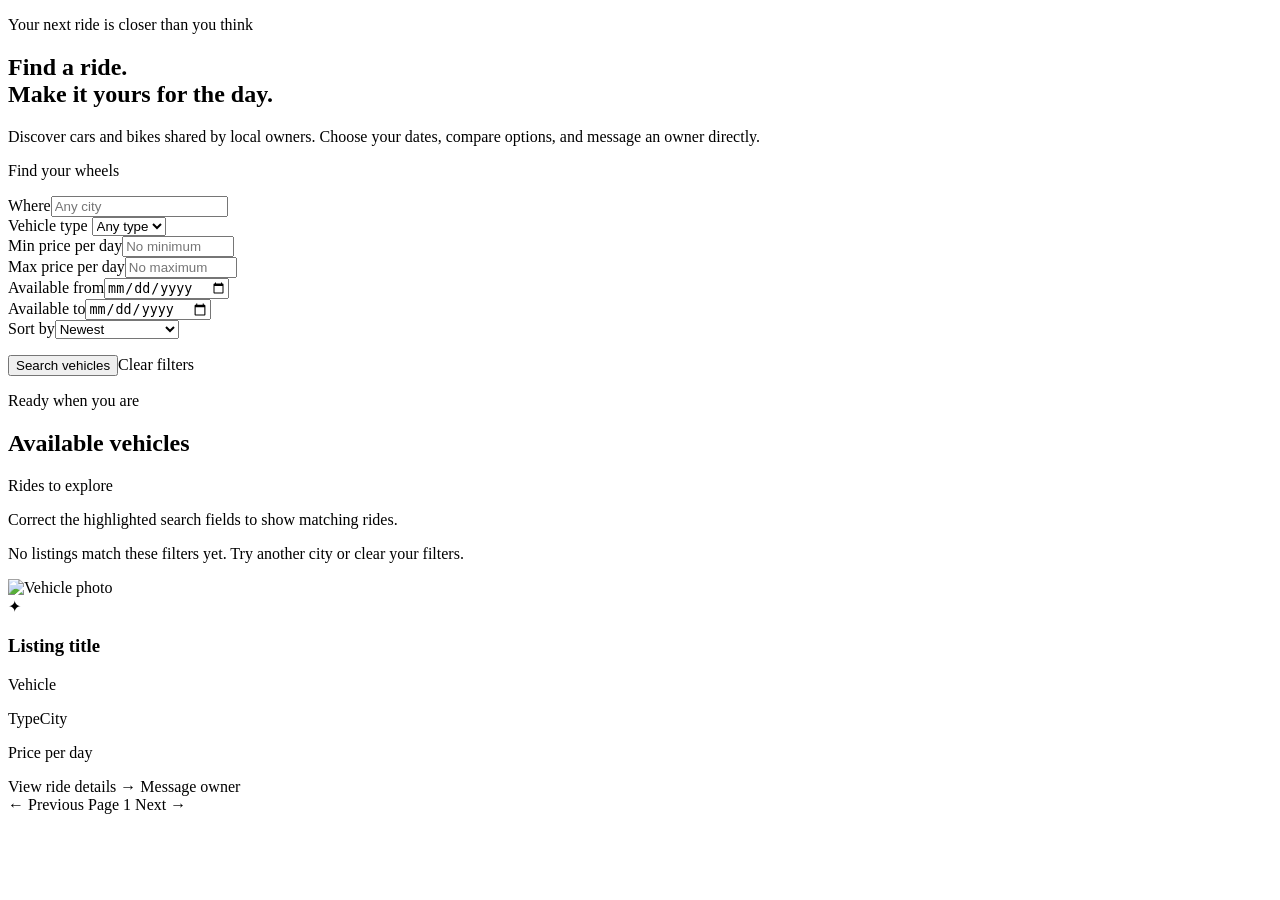
<file: src/main/resources/templates/index.html>
<!DOCTYPE html>
<html lang="en" xmlns:th="http://www.thymeleaf.org">
<head>
    <meta charset="UTF-8">
    <meta name="viewport" content="width=device-width, initial-scale=1">
    <title>IdleWheels | Find a vehicle</title>
    <link rel="stylesheet" th:href="@{/css/style.css}">
</head>
<body>
<div th:replace="~{fragments/navbar :: navbar}"></div>
<main class="container">
    <section class="hero">
        <div>
            <p class="hero-kicker">Your next ride is closer than you think</p>
            <h1>Find a ride.<br>Make it yours for the day.</h1>
            <p>Discover cars and bikes shared by local owners. Choose your dates, compare options, and message an owner directly.</p>
        </div>
        <div class="hero-art" aria-hidden="true"></div>
    </section>
    <section class="search-panel" aria-label="Search available vehicles">
        <p class="eyebrow">Find your wheels</p>
        <form th:action="@{/listings}" th:object="${searchForm}" method="get" class="search-form">
            <div><label for="city">Where</label><input id="city" type="text" th:field="*{city}" placeholder="Any city"></div>
            <div><label for="vehicleType">Vehicle type</label>
                <select id="vehicleType" th:field="*{vehicleType}">
                    <option value="">Any type</option><option value="CAR">Car</option><option value="BIKE">Bike</option>
                </select>
            </div>
            <div><label for="minimumPrice">Min price per day</label><input id="minimumPrice" type="number" th:field="*{minimumPrice}" min="0.01" max="1000000" step="0.01" placeholder="No minimum"></div>
            <div><label for="maximumPrice">Max price per day</label><input id="maximumPrice" type="number" th:field="*{maximumPrice}" min="0.01" max="1000000" step="0.01" placeholder="No maximum"></div>
            <div><label for="availableFrom">Available from</label><input id="availableFrom" type="date" th:field="*{availableFrom}"></div>
            <div><label for="availableTo">Available to</label><input id="availableTo" type="date" th:field="*{availableTo}"></div>
            <div><label for="sort">Sort by</label><select id="sort" th:field="*{sort}">
                <option value="NEWEST">Newest</option><option value="PRICE_LOW_TO_HIGH">Price: low to high</option><option value="PRICE_HIGH_TO_LOW">Price: high to low</option>
            </select></div>
            <input type="hidden" th:field="*{page}">
            <p class="error" th:errors="*{minimumPrice}"></p><p class="error" th:errors="*{maximumPrice}"></p>
            <p class="error" th:errors="*{vehicleType}"></p><p class="error" th:errors="*{sort}"></p>
            <p class="error" th:errors="*{priceRangeValid}"></p><p class="error" th:errors="*{datePairValid}"></p><p class="error" th:errors="*{dateOrderValid}"></p>
            <div class="form-actions"><button type="submit">Search vehicles</button><a th:href="@{/listings}">Clear filters</a></div>
        </form>
    </section>
    <div class="section-heading">
        <div><p class="eyebrow">Ready when you are</p><h2>Available vehicles</h2></div>
        <p th:text="|${searchPage.totalResults} rides to explore|">Rides to explore</p>
    </div>
    <p class="empty-state" th:if="${searchInvalid}">Correct the highlighted search fields to show matching rides.</p>
    <p class="empty-state" th:if="${!searchInvalid and #lists.isEmpty(searchPage.items)}">No listings match these filters yet. Try another city or clear your filters.</p>
    <section class="listing-grid">
        <article class="listing-card" th:each="card : ${searchPage.items}">
            <img class="listing-photo" th:if="${card.photoUrl != null}"
                 th:src="${card.photoUrl}" alt="Vehicle photo">
            <div class="listing-placeholder" th:if="${card.photoUrl == null}" aria-label="No vehicle photo">✦</div>
            <div class="listing-card-body">
                <h3 th:text="${card.listing.title}">Listing title</h3>
                <p th:text="|${card.listing.vehicle.make} ${card.listing.vehicle.model}|">Vehicle</p>
                <div class="listing-meta"><span class="tag" th:text="${card.listing.vehicle.vehicleType}">Type</span><span class="tag" th:text="${card.listing.city}">City</span></div>
                <p class="price" th:text="|${card.listing.pricePerDay} / day|">Price per day</p>
                <a class="card-link" th:href="@{/listings/{id}(id=${card.listing.id})}">View ride details →</a>
                <a class="button" th:if="${session.userRole != 'OWNER'}"
                   th:href="@{/messages/{listingId}/{ownerId}(listingId=${card.listing.id},ownerId=${card.listing.owner.id})}">Message owner</a>
            </div>
        </article>
    </section>
    <nav class="pagination" th:if="${searchPage.totalPages > 1}" aria-label="Listing pages">
        <a th:if="${searchPage.hasPrevious}" th:href="@{/listings(city=${searchForm.city},vehicleType=${searchForm.vehicleType},minimumPrice=${searchForm.minimumPrice},maximumPrice=${searchForm.maximumPrice},availableFrom=${searchForm.availableFrom},availableTo=${searchForm.availableTo},sort=${searchForm.sort},page=${searchPage.page - 1})}">← Previous</a>
        <span th:text="|Page ${searchPage.page + 1} of ${searchPage.totalPages}|">Page 1</span>
        <a th:if="${searchPage.hasNext}" th:href="@{/listings(city=${searchForm.city},vehicleType=${searchForm.vehicleType},minimumPrice=${searchForm.minimumPrice},maximumPrice=${searchForm.maximumPrice},availableFrom=${searchForm.availableFrom},availableTo=${searchForm.availableTo},sort=${searchForm.sort},page=${searchPage.page + 1})}">Next →</a>
    </nav>
</main>
</body>
</html>
</file>
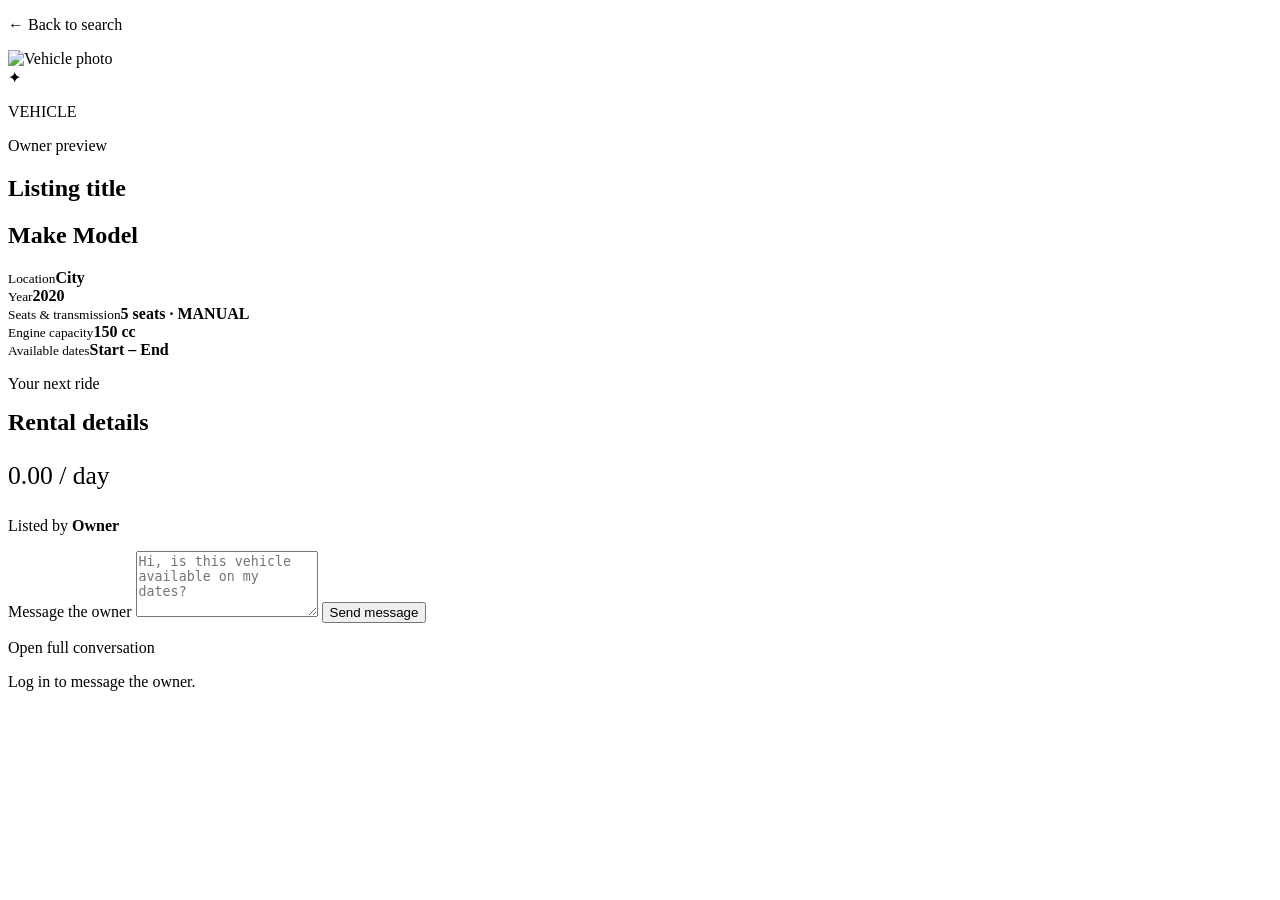
<file: src/main/resources/templates/listing-details.html>
<!DOCTYPE html>
<html lang="en" xmlns:th="http://www.thymeleaf.org">
<head>
    <meta charset="UTF-8">
    <meta name="viewport" content="width=device-width, initial-scale=1">
    <title th:text="${listing.title} + ' | IdleWheels'">Listing details | IdleWheels</title>
    <link rel="stylesheet" th:href="@{/css/style.css}">
</head>
<body>
<div th:replace="~{fragments/navbar :: navbar}"></div>

<main class="container">
    <p><a th:href="@{/listings}">← Back to search</a></p>
    <div class="detail-layout">
        <section class="detail-panel">
            <img class="detail-photo" th:if="${photoUrl != null}" th:src="${photoUrl}" alt="Vehicle photo">
            <div class="listing-placeholder" th:if="${photoUrl == null}" aria-label="No vehicle photo">✦</div>
            <p class="eyebrow" th:text="${listing.vehicle.vehicleType}">VEHICLE</p>
            <p class="tag" th:if="${ownerPreview}" th:text="${listing.status.name() != 'ACTIVE' ? 'Inactive listing preview' : 'Expired listing preview'}">Owner preview</p>
            <h1 th:text="${listing.title}">Listing title</h1>
            <h2 style="margin-top:8px">
                <span th:text="${listing.vehicle.make}">Make</span>
                <span th:text="${listing.vehicle.model}">Model</span>
            </h2>
            <p th:if="${listing.description != null}" th:text="${listing.description}"></p>
            <div class="detail-facts">
                <div class="fact"><small>Location</small><strong th:text="${listing.city}">City</strong></div>
                <div class="fact"><small>Year</small><strong th:text="${listing.vehicle.manufactureYear}">2020</strong></div>
                <div class="fact" th:if="${listing.vehicle.vehicleType.name() == 'CAR'}"><small>Seats & transmission</small><strong><span th:text="${listing.vehicle.seats}">5</span> seats · <span th:text="${listing.vehicle.transmission}">MANUAL</span></strong></div>
                <div class="fact" th:if="${listing.vehicle.vehicleType.name() == 'BIKE'}"><small>Engine capacity</small><strong><span th:text="${listing.vehicle.engineCc}">150</span> cc</strong></div>
                <div class="fact"><small>Available dates</small><strong><span th:text="${listing.availableFrom}">Start</span> – <span th:text="${listing.availableTo}">End</span></strong></div>
            </div>
        </section>
        <aside class="detail-panel">
            <p class="eyebrow">Your next ride</p>
            <h2 style="margin-top:0">Rental details</h2>
            <p class="price" style="font-size:1.6rem"><span th:text="${listing.pricePerDay}">0.00</span> / day</p>
            <p>Listed by <strong th:text="${listing.owner.name}">Owner</strong></p>
            <form th:if="${session.userRole == 'RENTER'}"
                  th:action="@{/messages/{listingId}/{ownerId}(listingId=${listing.id},ownerId=${listing.owner.id})}"
                  th:object="${messageForm}" method="post">
                <input type="hidden" name="_csrf" th:value="${csrfToken}">
                <label for="content">Message the owner</label>
                <textarea id="content" th:field="*{content}" rows="4" maxlength="1000"
                          placeholder="Hi, is this vehicle available on my dates?" required></textarea>
                <button type="submit">Send message</button>
            </form>
            <p th:if="${session.userRole == 'RENTER'}"><a th:href="@{/messages/{listingId}/{ownerId}(listingId=${listing.id},ownerId=${listing.owner.id})}">Open full conversation</a></p>
            <p th:if="${session.userId == null}"><a th:href="@{/messages/{listingId}/{ownerId}(listingId=${listing.id},ownerId=${listing.owner.id})}">Log in</a> to message the owner.</p>
        </aside>
    </div>
</main>
</body>
</html>
</file>
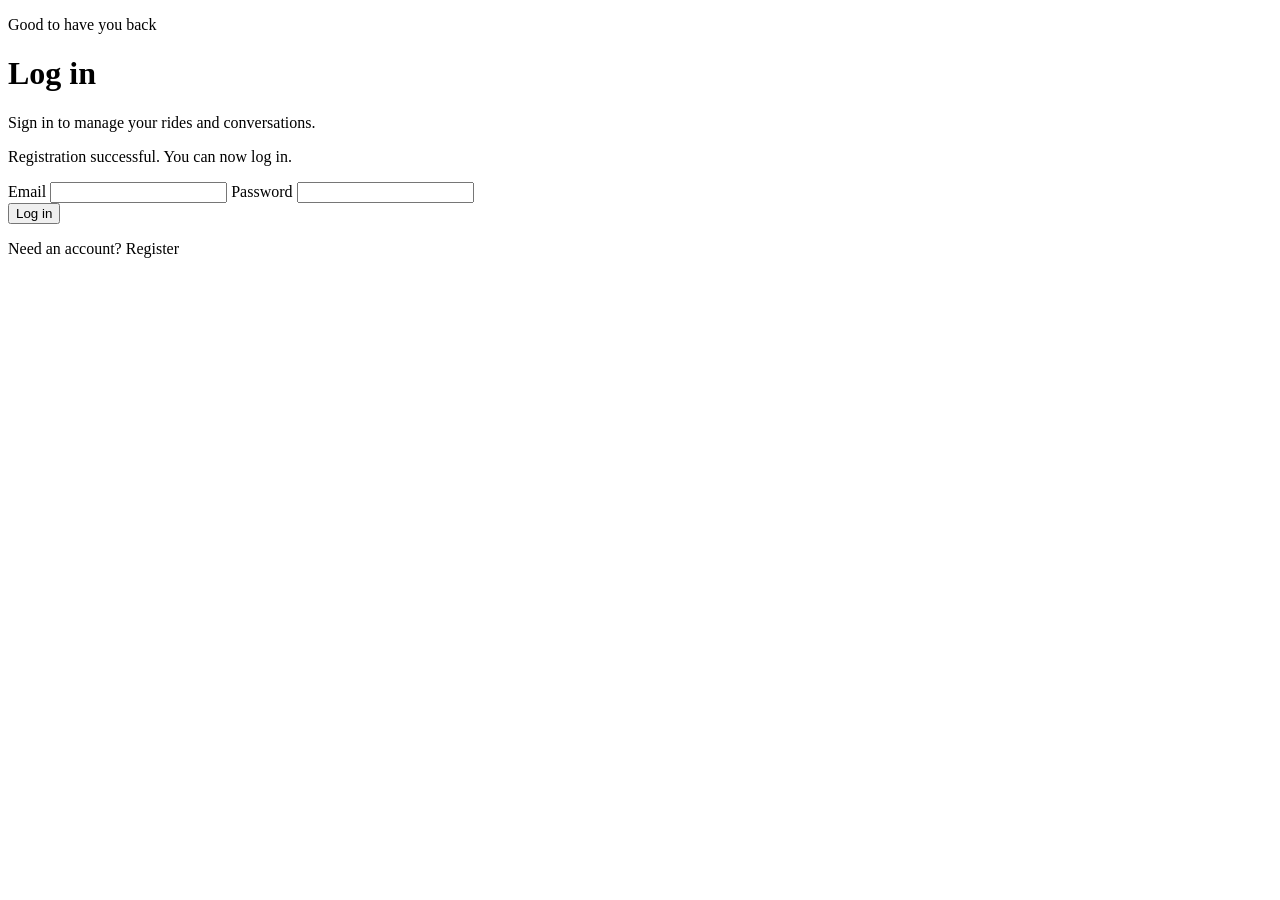
<file: src/main/resources/templates/login.html>
<!DOCTYPE html>
<html lang="en" xmlns:th="http://www.thymeleaf.org">
<head>
    <meta charset="UTF-8">
    <meta name="viewport" content="width=device-width, initial-scale=1">
    <title>Log in | IdleWheels</title>
    <link rel="stylesheet" th:href="@{/css/style.css}">
</head>
<body>
    <div th:replace="~{fragments/navbar :: navbar}"></div>

    <main class="container form-container">
        <p class="eyebrow">Good to have you back</p>
        <h1>Log in</h1>
        <p>Sign in to manage your rides and conversations.</p>

        <p class="success" th:if="${param.registered}">
            Registration successful. You can now log in.
        </p>
        <p class="error" th:if="${loginError}" th:text="${loginError}"></p>

        <form th:action="@{/login}" method="post">
            <input type="hidden" name="_csrf" th:value="${csrfToken}">
            <label for="email">Email</label>
            <input id="email" name="email" type="email" required maxlength="150"
                   autocomplete="username">

            <label for="password">Password</label>
            <input id="password" name="password" type="password" required
                   autocomplete="current-password">

            <div class="form-actions"><button type="submit">Log in</button></div>
        </form>

        <p>Need an account? <a th:href="@{/register}">Register</a></p>
    </main>
</body>
</html>
</file>
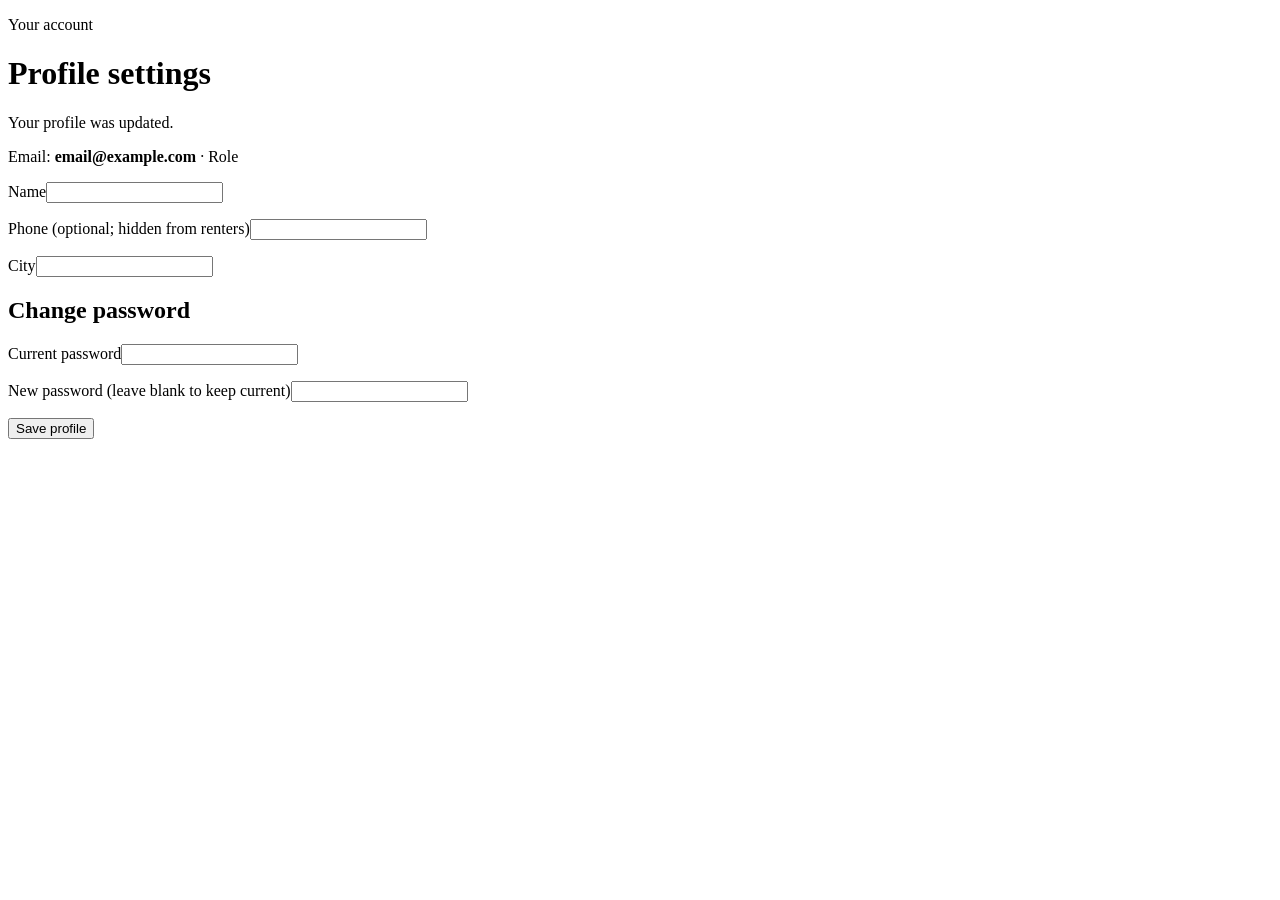
<file: src/main/resources/templates/profile.html>
<!DOCTYPE html>
<html lang="en" xmlns:th="http://www.thymeleaf.org">
<head><meta charset="UTF-8"><meta name="viewport" content="width=device-width, initial-scale=1"><title>Profile | IdleWheels</title><link rel="stylesheet" th:href="@{/css/style.css}"></head>
<body>
<div th:replace="~{fragments/navbar :: navbar}"></div>
<main class="container form-container">
    <p class="eyebrow">Your account</p><h1>Profile settings</h1>
    <p class="success" th:if="${param.updated}">Your profile was updated.</p>
    <p class="error" th:if="${profileError}" th:text="${profileError}"></p>
    <p>Email: <strong th:text="${profileUser.email}">email@example.com</strong> · <span th:text="${profileUser.role}">Role</span></p>
    <form th:action="@{/profile}" th:object="${profileForm}" method="post">
        <input type="hidden" name="_csrf" th:value="${csrfToken}">
        <label for="name">Name</label><input id="name" th:field="*{name}" maxlength="100" required><p class="error" th:errors="*{name}"></p>
        <label for="phone">Phone (optional; hidden from renters)</label><input id="phone" type="tel" th:field="*{phone}" maxlength="15"><p class="error" th:errors="*{phone}"></p>
        <label for="city">City</label><input id="city" th:field="*{city}" maxlength="80" required><p class="error" th:errors="*{city}"></p>
        <h2>Change password</h2>
        <label for="currentPassword">Current password</label><input id="currentPassword" type="password" th:field="*{currentPassword}" autocomplete="current-password"><p class="error" th:errors="*{currentPassword}"></p>
        <label for="newPassword">New password (leave blank to keep current)</label><input id="newPassword" type="password" th:field="*{newPassword}" autocomplete="new-password"><p class="error" th:errors="*{newPassword}"></p>
        <button type="submit">Save profile</button>
    </form>
</main>
</body>
</html>
</file>
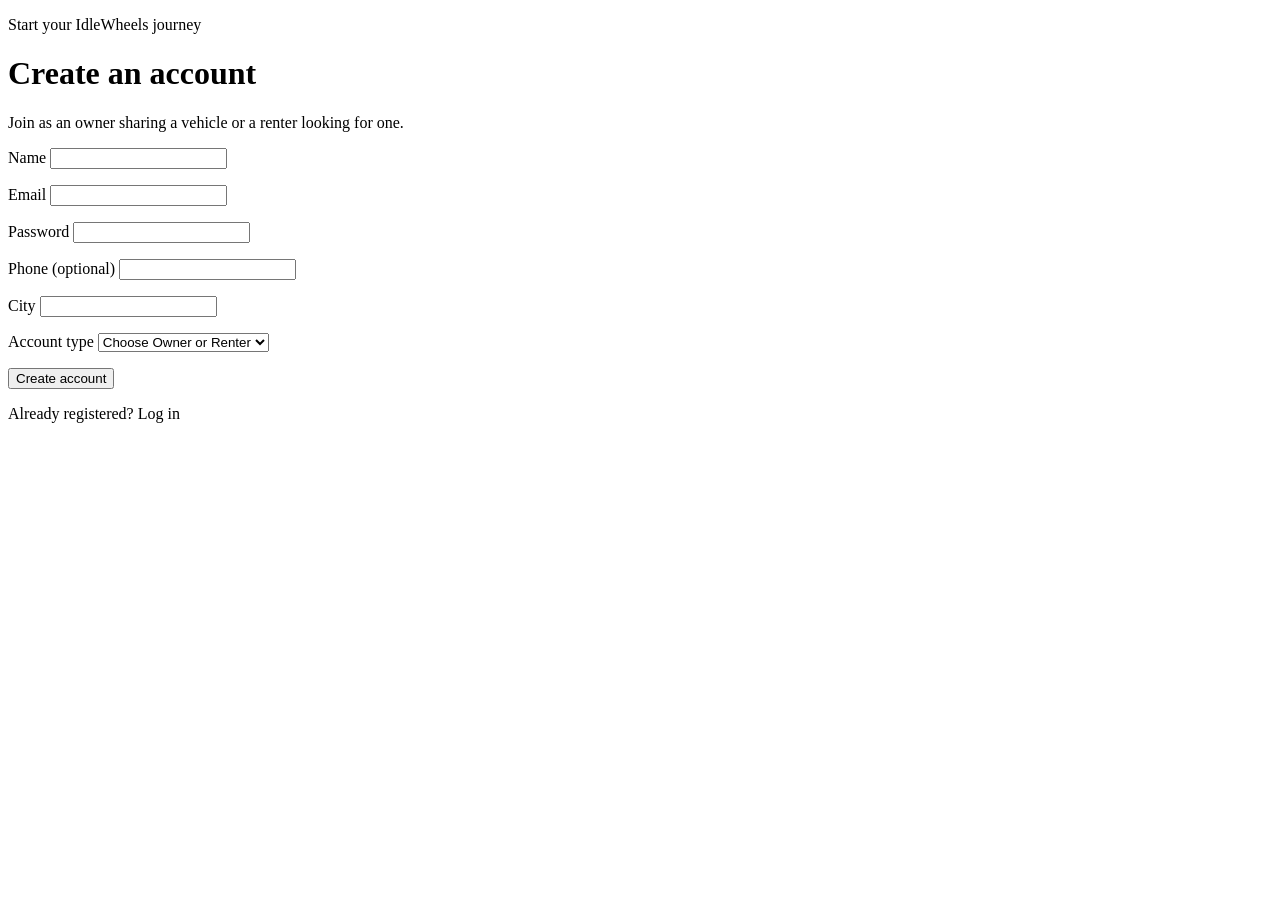
<file: src/main/resources/templates/register.html>
<!DOCTYPE html>
<html lang="en" xmlns:th="http://www.thymeleaf.org">
<head>
    <meta charset="UTF-8">
    <meta name="viewport" content="width=device-width, initial-scale=1">
    <title>Register | IdleWheels</title>
    <link rel="stylesheet" th:href="@{/css/style.css}">
</head>
<body>
    <div th:replace="~{fragments/navbar :: navbar}"></div>

    <main class="container form-container">
        <p class="eyebrow">Start your IdleWheels journey</p>
        <h1>Create an account</h1>
        <p>Join as an owner sharing a vehicle or a renter looking for one.</p>

        <p class="error" th:if="${registrationError}" th:text="${registrationError}"></p>

        <form th:action="@{/register}" th:object="${registrationForm}" method="post">
            <input type="hidden" name="_csrf" th:value="${csrfToken}">
            <label for="name">Name</label>
            <input id="name" type="text" th:field="*{name}" required maxlength="100">
            <p class="error" th:if="${#fields.hasErrors('name')}" th:errors="*{name}"></p>

            <label for="email">Email</label>
            <input id="email" type="email" th:field="*{email}" required maxlength="150">
            <p class="error" th:if="${#fields.hasErrors('email')}" th:errors="*{email}"></p>

            <label for="password">Password</label>
            <input id="password" type="password" th:field="*{password}"
                   required minlength="8" maxlength="72" autocomplete="new-password">
            <p class="error" th:if="${#fields.hasErrors('password')}" th:errors="*{password}"></p>

            <label for="phone">Phone (optional)</label>
            <input id="phone" type="tel" th:field="*{phone}" maxlength="15">
            <p class="error" th:if="${#fields.hasErrors('phone')}" th:errors="*{phone}"></p>

            <label for="city">City</label>
            <input id="city" type="text" th:field="*{city}" required maxlength="80">
            <p class="error" th:if="${#fields.hasErrors('city')}" th:errors="*{city}"></p>

            <label for="role">Account type</label>
            <select id="role" th:field="*{role}" required>
                <option value="">Choose Owner or Renter</option>
                <option value="OWNER">Owner</option>
                <option value="RENTER">Renter</option>
            </select>
            <p class="error" th:if="${#fields.hasErrors('role')}" th:errors="*{role}"></p>

            <div class="form-actions"><button type="submit">Create account</button></div>
        </form>

        <p>Already registered? <a th:href="@{/login}">Log in</a></p>
    </main>
</body>
</html>
</file>
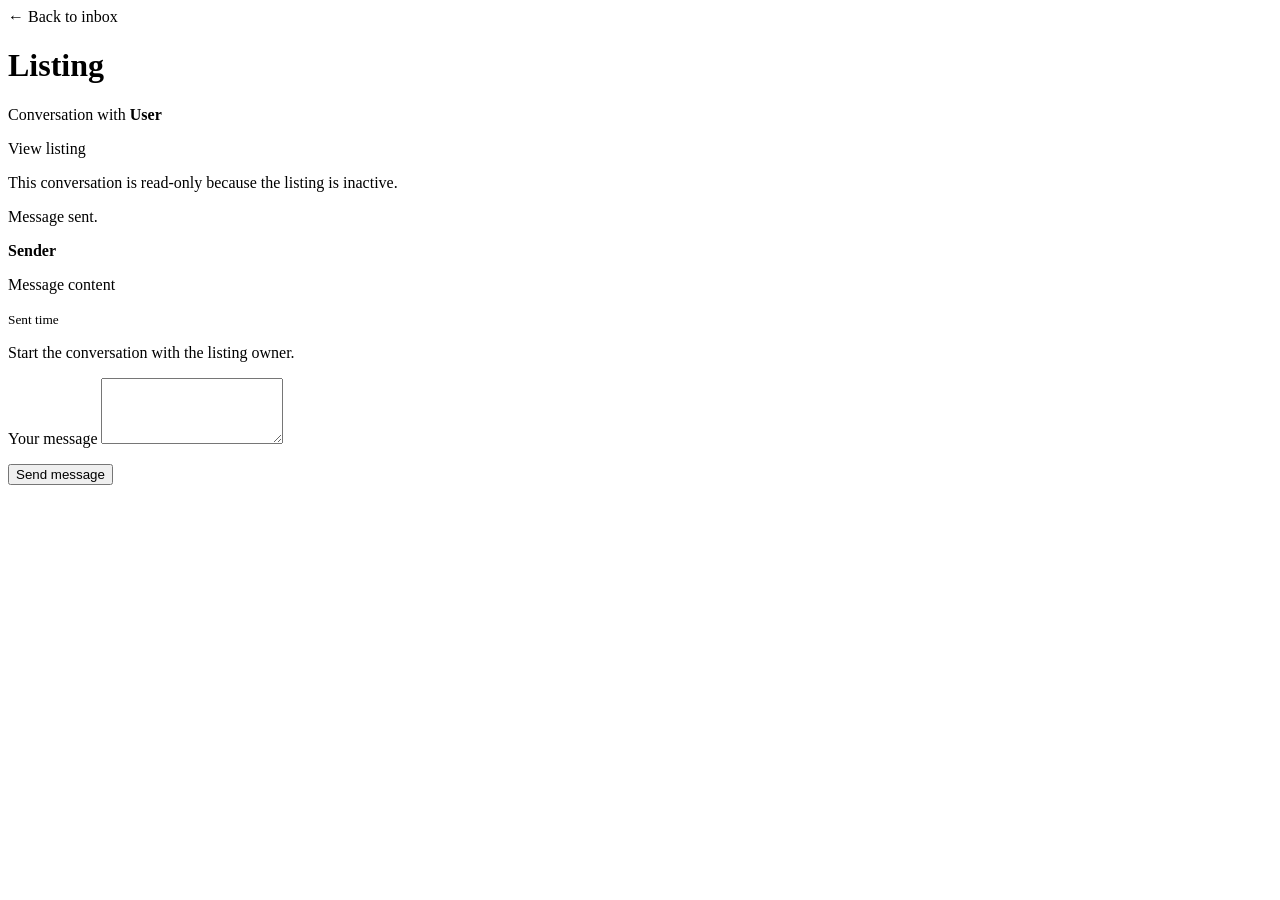
<file: src/main/resources/templates/messages/conversation.html>
<!DOCTYPE html>
<html lang="en" xmlns:th="http://www.thymeleaf.org">
<head><meta charset="UTF-8"><meta name="viewport" content="width=device-width, initial-scale=1">
    <title>Conversation | IdleWheels</title><link rel="stylesheet" th:href="@{/css/style.css}"></head>
<body>
<div th:replace="~{fragments/navbar :: navbar}"></div>
<main class="container">
    <a th:href="@{/messages}">← Back to inbox</a>
    <h1 th:text="${conversation.listing.title}">Listing</h1>
    <p>Conversation with <strong th:text="${conversation.otherUserName}">User</strong></p>
    <p><a th:href="@{/listings/{id}(id=${conversation.listing.id})}">View listing</a></p>
    <p class="empty-state" th:if="${!conversation.canReply}">
        This conversation is read-only because the listing is <span th:text="${conversation.listing.status.name() != 'ACTIVE' ? 'inactive' : 'expired'}">inactive</span>.
    </p>
    <p class="success" th:if="${messageSent}">Message sent.</p>
    <section class="conversation">
        <article th:each="entry : ${conversation.messages}"
                 th:class="${entry.sentByCurrentUser} ? 'message-card message-mine' : 'message-card message-theirs'">
            <p><strong th:text="${entry.message.sender.name}">Sender</strong></p>
            <p class="message-content" th:text="${entry.message.content}">Message content</p>
            <small th:text="${entry.sentAtFormatted}">Sent time</small>
        </article>
        <p class="empty-state" th:if="${#lists.isEmpty(conversation.messages)}">Start the conversation with the listing owner.</p>
    </section>
    <form th:if="${conversation.canReply}" th:action="@{/messages/{listingId}/{otherUserId}(listingId=${conversation.listing.id},otherUserId=${conversation.otherUserId})}"
          th:object="${messageForm}" method="post">
        <input type="hidden" name="_csrf" th:value="${csrfToken}">
        <label for="content">Your message</label>
        <textarea id="content" th:field="*{content}" rows="4" maxlength="1000"></textarea>
        <p class="error" th:errors="*{content}"></p>
        <button type="submit">Send message</button>
    </form>
</main>
</body>
</html>
</file>
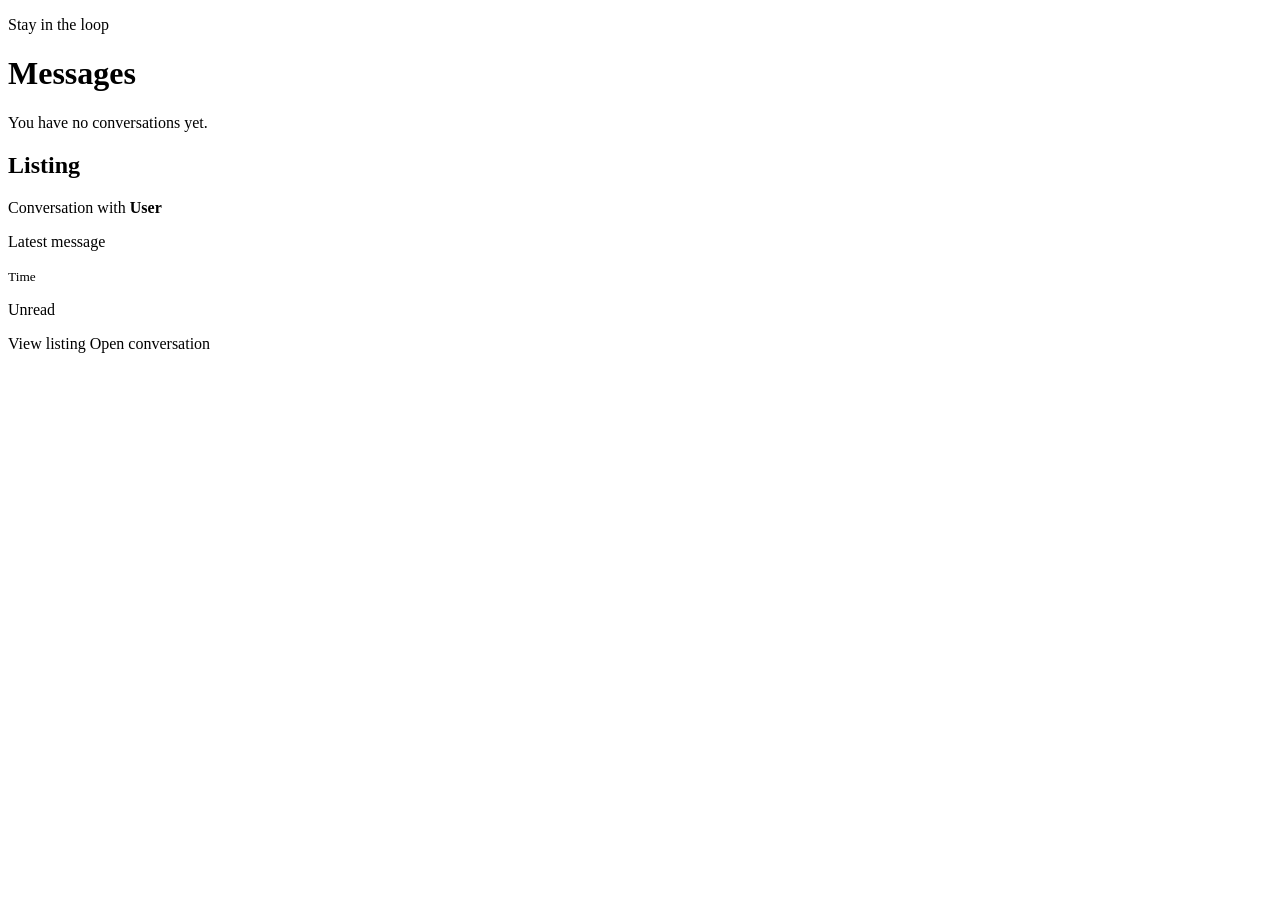
<file: src/main/resources/templates/messages/inbox.html>
<!DOCTYPE html>
<html lang="en" xmlns:th="http://www.thymeleaf.org">
<head><meta charset="UTF-8"><meta name="viewport" content="width=device-width, initial-scale=1">
    <title>Messages | IdleWheels</title><link rel="stylesheet" th:href="@{/css/style.css}"></head>
<body>
<div th:replace="~{fragments/navbar :: navbar}"></div>
<main class="container">
    <p class="eyebrow">Stay in the loop</p><h1>Messages</h1>
    <p class="empty-state" th:if="${#lists.isEmpty(conversations)}">You have no conversations yet.</p>
    <article class="listing-card listing-card-body" th:each="conversation : ${conversations}">
        <h2 th:text="${conversation.listingTitle}">Listing</h2>
        <p>Conversation with <strong th:text="${conversation.otherUserName}">User</strong></p>
        <p th:text="${conversation.latestMessage}">Latest message</p>
        <p><small th:text="${conversation.latestSentAtFormatted}">Time</small></p>
        <p th:if="${conversation.unreadCount > 0}"><span class="nav-badge" th:text="|${conversation.unreadCount} unread|">Unread</span></p>
        <div class="form-actions">
            <a th:href="@{/listings/{id}(id=${conversation.listingId})}">View listing</a>
            <a th:href="@{/messages/{listingId}/{otherUserId}(listingId=${conversation.listingId},otherUserId=${conversation.otherUserId})}">Open conversation</a>
        </div>
    </article>
</main>
</body>
</html>
</file>
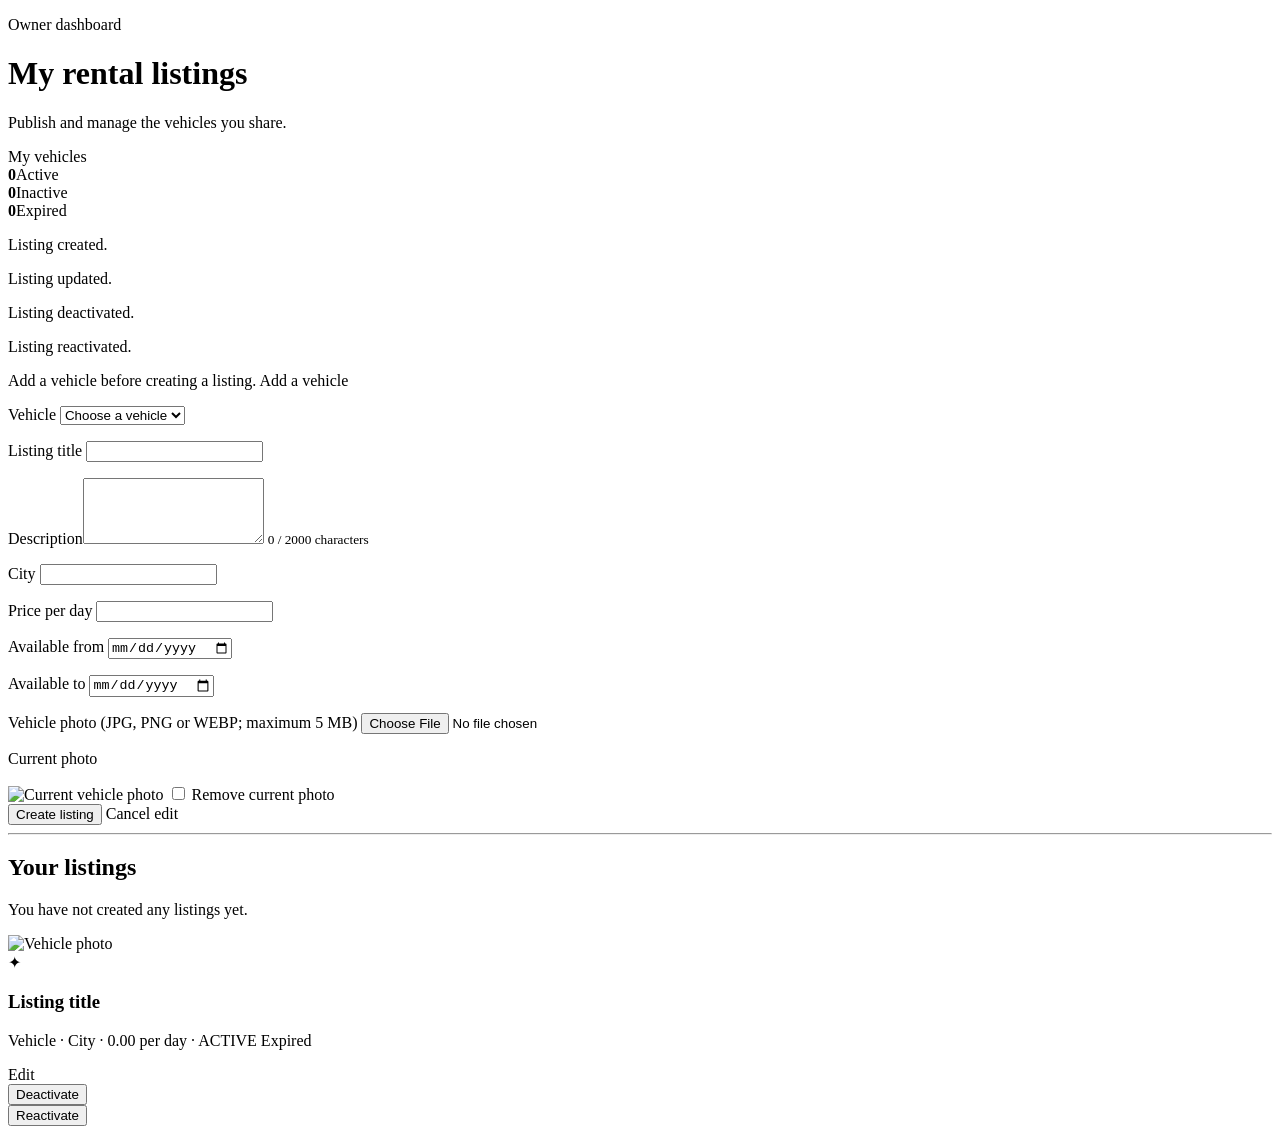
<file: src/main/resources/templates/owner/listings.html>
<!DOCTYPE html>
<html lang="en" xmlns:th="http://www.thymeleaf.org">
<head>
    <meta charset="UTF-8"><meta name="viewport" content="width=device-width, initial-scale=1">
    <title>My Listings | IdleWheels</title><link rel="stylesheet" th:href="@{/css/style.css}">
</head>
<body>
<div th:replace="~{fragments/navbar :: navbar}"></div>
<main class="container">
    <p class="eyebrow">Owner dashboard</p>
    <div class="section-heading"><div><h1 th:text="${editMode} ? 'Edit listing' : 'My rental listings'">My rental listings</h1><p>Publish and manage the vehicles you share.</p></div><a class="button" th:href="@{/owner/vehicles}">My vehicles</a></div>
    <div class="dashboard-stats" th:unless="${editMode}"><div><strong th:text="${activeCount}">0</strong><span>Active</span></div><div><strong th:text="${inactiveCount}">0</strong><span>Inactive</span></div><div><strong th:text="${expiredCount}">0</strong><span>Expired</span></div></div>
    <p class="success" th:if="${listingAdded}">Listing created.</p>
    <p class="success" th:if="${listingUpdated}">Listing updated.</p>
    <p class="success" th:if="${listingDeactivated}">Listing deactivated.</p>
    <p class="success" th:if="${listingActivated}">Listing reactivated.</p>
    <p class="error" th:if="${listingError}" th:text="${listingError}"></p>
    <p th:if="${#lists.isEmpty(vehicles)}">Add a vehicle before creating a listing.
        <a th:href="@{/owner/vehicles}">Add a vehicle</a></p>
    <form class="owner-form" th:action="${formAction}" th:object="${listingForm}" method="post" enctype="multipart/form-data">
        <input type="hidden" name="_csrf" th:value="${csrfToken}">
        <label for="vehicleId">Vehicle</label>
        <select id="vehicleId" th:field="*{vehicleId}">
            <option value="">Choose a vehicle</option>
            <option th:each="vehicle : ${vehicles}" th:value="${vehicle.id}"
                    th:text="|${vehicle.make} ${vehicle.model} (${vehicle.vehicleType})|"></option>
        </select><p class="error" th:errors="*{vehicleId}"></p>
        <label for="title">Listing title</label>
        <input id="title" type="text" th:field="*{title}" maxlength="120"><p class="error" th:errors="*{title}"></p>
        <label for="description">Description</label><textarea id="description" th:field="*{description}" rows="4" maxlength="2000"></textarea>
        <small><span id="descriptionCount" th:text="${listingForm.description == null ? 0 : #strings.length(listingForm.description)}">0</span> / 2000 characters</small>
        <p class="error" th:errors="*{description}"></p>
        <label for="city">City</label>
        <input id="city" type="text" th:field="*{city}" maxlength="80"><p class="error" th:errors="*{city}"></p>
        <label for="pricePerDay">Price per day</label>
        <input id="pricePerDay" type="number" th:field="*{pricePerDay}" min="0.01" step="0.01">
        <p class="error" th:errors="*{pricePerDay}"></p>
        <label for="availableFrom">Available from</label>
        <input id="availableFrom" type="date" th:field="*{availableFrom}"><p class="error" th:errors="*{availableFrom}"></p>
        <label for="availableTo">Available to</label>
        <input id="availableTo" type="date" th:field="*{availableTo}"><p class="error" th:errors="*{availableTo}"></p>
        <label for="photo">Vehicle photo (JPG, PNG or WEBP; maximum 5 MB)</label>
        <input id="photo" name="photo" type="file" accept="image/jpeg,image/png,image/webp">
        <div th:if="${editMode and editingPhotoUrl != null}" class="current-photo">
            <p>Current photo</p><img class="listing-photo" th:src="${editingPhotoUrl}" alt="Current vehicle photo">
            <label><input type="checkbox" th:field="*{removePhoto}"> Remove current photo</label>
        </div>
        <button type="submit" th:disabled="${#lists.isEmpty(vehicles)}"
                th:text="${editMode} ? 'Save changes' : 'Create listing'">Create listing</button>
        <a th:if="${editMode}" th:href="@{/owner/listings}">Cancel edit</a>
    </form>
    <hr><h2>Your listings</h2>
    <p class="empty-state" th:if="${#lists.isEmpty(listings)}">You have not created any listings yet.</p>
    <article class="listing-card" th:each="listing : ${listings}">
        <img class="listing-photo" th:if="${photoUrls[listing.id] != null}"
             th:src="${photoUrls[listing.id]}" alt="Vehicle photo">
        <div class="listing-placeholder" th:if="${photoUrls[listing.id] == null}" aria-hidden="true">✦</div>
        <div class="listing-card-body">
            <h3 th:text="${listing.title}">Listing title</h3>
            <p><span th:text="|${listing.vehicle.make} ${listing.vehicle.model}|">Vehicle</span> ·
                <span th:text="${listing.city}">City</span> · <span th:text="${listing.pricePerDay}">0.00</span> per day ·
                <span class="tag" th:text="${listing.status}">ACTIVE</span>
                <span class="tag" th:if="${expiredListingIds.contains(listing.id)}">Expired</span></p>
            <div class="form-actions"><a th:href="@{/owner/listings/{id}/edit(id=${listing.id})}">Edit</a>
                <form th:if="${listing.status.name() == 'ACTIVE'}"
                      th:action="@{/owner/listings/{id}/deactivate(id=${listing.id})}" method="post">
                    <input type="hidden" name="_csrf" th:value="${csrfToken}">
                    <button type="submit">Deactivate</button>
                </form>
                <form th:if="${listing.status.name() == 'INACTIVE' and !expiredListingIds.contains(listing.id)}"
                      th:action="@{/owner/listings/{id}/activate(id=${listing.id})}" method="post">
                    <input type="hidden" name="_csrf" th:value="${csrfToken}">
                    <button type="submit">Reactivate</button>
                </form>
            </div>
        </div>
    </article>
</main>
<script>
    const descriptionField = document.getElementById('description');
    const descriptionCounter = document.getElementById('descriptionCount');
    if (descriptionField && descriptionCounter) {
        descriptionField.addEventListener('input', () => descriptionCounter.textContent = descriptionField.value.length);
    }
</script>
</body>
</html>
</file>
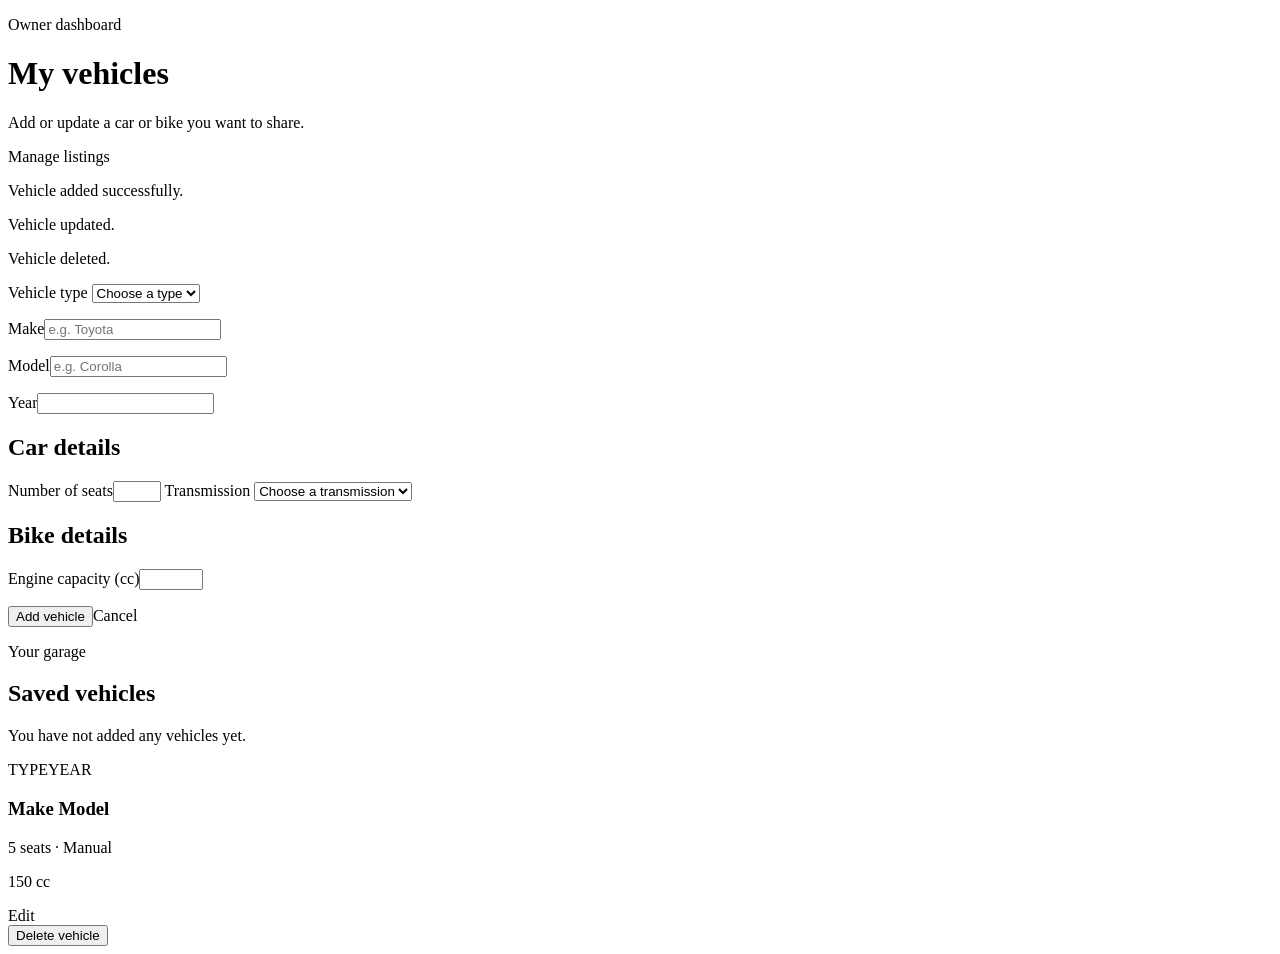
<file: src/main/resources/templates/owner/vehicles.html>
<!DOCTYPE html>
<html lang="en" xmlns:th="http://www.thymeleaf.org">
<head>
    <meta charset="UTF-8"><meta name="viewport" content="width=device-width, initial-scale=1">
    <title>My Vehicles | IdleWheels</title><link rel="stylesheet" th:href="@{/css/style.css}">
</head>
<body>
<div th:replace="~{fragments/navbar :: navbar}"></div>
<main class="container">
    <p class="eyebrow">Owner dashboard</p>
    <div class="section-heading"><div><h1 th:text="${editMode} ? 'Edit vehicle' : 'My vehicles'">My vehicles</h1><p>Add or update a car or bike you want to share.</p></div><a class="button" th:href="@{/owner/listings}">Manage listings</a></div>

    <p class="success" th:if="${vehicleAdded}">Vehicle added successfully.</p>
    <p class="success" th:if="${vehicleUpdated}">Vehicle updated.</p>
    <p class="success" th:if="${vehicleDeleted}">Vehicle deleted.</p>
    <p class="error" th:if="${vehicleError}" th:text="${vehicleError}"></p>

    <form class="owner-form" th:action="${vehicleFormAction}" th:object="${vehicleForm}" method="post">
        <input type="hidden" name="_csrf" th:value="${csrfToken}">
        <div class="owner-form-grid">
            <div class="wide">
                <label for="vehicleType">Vehicle type</label>
                <select id="vehicleType" th:field="*{vehicleType}" th:disabled="${editMode}">
                    <option value="">Choose a type</option><option value="CAR">Car</option><option value="BIKE">Bike</option>
                </select>
                <input th:if="${editMode}" type="hidden" name="vehicleType" th:value="*{vehicleType}">
                <p class="error" th:errors="*{vehicleType}"></p>
            </div>
            <div><label for="make">Make</label><input id="make" type="text" th:field="*{make}" maxlength="60" placeholder="e.g. Toyota"><p class="error" th:errors="*{make}"></p></div>
            <div><label for="model">Model</label><input id="model" type="text" th:field="*{model}" maxlength="60" placeholder="e.g. Corolla"><p class="error" th:errors="*{model}"></p></div>
            <div><label for="manufactureYear">Year</label><input id="manufactureYear" type="number" th:field="*{manufactureYear}" min="1980"><p class="error" th:errors="*{manufactureYear}"></p><p class="error" th:errors="*{yearInAllowedRange}"></p></div>
            <div id="carFields" class="wide">
                <h2>Car details</h2>
                <label for="seats">Number of seats</label><input id="seats" type="number" th:field="*{seats}" min="1" max="12">
                <label for="transmission">Transmission</label>
                <select id="transmission" th:field="*{transmission}"><option value="">Choose a transmission</option><option value="MANUAL">Manual</option><option value="AUTOMATIC">Automatic</option></select>
            </div>
            <div id="bikeFields" class="wide">
                <h2>Bike details</h2>
                <label for="engineCc">Engine capacity (cc)</label><input id="engineCc" type="number" th:field="*{engineCc}" min="50" max="2500">
            </div>
            <div class="wide"><p class="error" th:errors="*{typeDetailsValid}"></p></div>
        </div>
        <div class="form-actions"><button type="submit" th:text="${editMode} ? 'Save vehicle' : 'Add vehicle'">Add vehicle</button><a th:if="${editMode}" th:href="@{/owner/vehicles}">Cancel</a></div>
    </form>

    <div class="section-heading"><div><p class="eyebrow">Your garage</p><h2>Saved vehicles</h2></div></div>
    <p class="empty-state" th:if="${#lists.isEmpty(vehicles)}">You have not added any vehicles yet.</p>
    <section class="listing-grid">
        <article class="listing-card listing-card-body" th:each="vehicle : ${vehicles}">
            <div class="listing-meta"><span class="tag" th:text="${vehicle.vehicleType}">TYPE</span><span class="tag" th:text="${vehicle.manufactureYear}">YEAR</span></div>
            <h3><span th:text="${vehicle.make}">Make</span> <span th:text="${vehicle.model}">Model</span></h3>
            <p th:if="${vehicle.vehicleType.name() == 'CAR'}"><span th:text="${vehicle.seats}">5</span> seats · <span th:text="${vehicle.transmission}">Manual</span></p>
            <p th:if="${vehicle.vehicleType.name() == 'BIKE'}"><span th:text="${vehicle.engineCc}">150</span> cc</p>
            <div class="form-actions"><a th:href="@{/owner/vehicles/{id}/edit(id=${vehicle.id})}">Edit</a>
                <form th:action="@{/owner/vehicles/{id}/delete(id=${vehicle.id})}" method="post">
                    <input type="hidden" name="_csrf" th:value="${csrfToken}"><button type="submit">Delete vehicle</button>
                </form>
            </div>
        </article>
    </section>
</main>
<script>
    const typeSelect = document.getElementById('vehicleType');
    const carFields = document.getElementById('carFields');
    const bikeFields = document.getElementById('bikeFields');
    if (typeSelect && carFields && bikeFields) {
        const updateVehicleFields = () => {
            if (typeSelect.value === 'CAR') { carFields.hidden = false; bikeFields.hidden = true; }
            else if (typeSelect.value === 'BIKE') { carFields.hidden = true; bikeFields.hidden = false; }
            else { carFields.hidden = false; bikeFields.hidden = false; }
        };
        typeSelect.addEventListener('change', updateVehicleFields);
        updateVehicleFields();
    }
</script>
</body>
</html>
</file>
